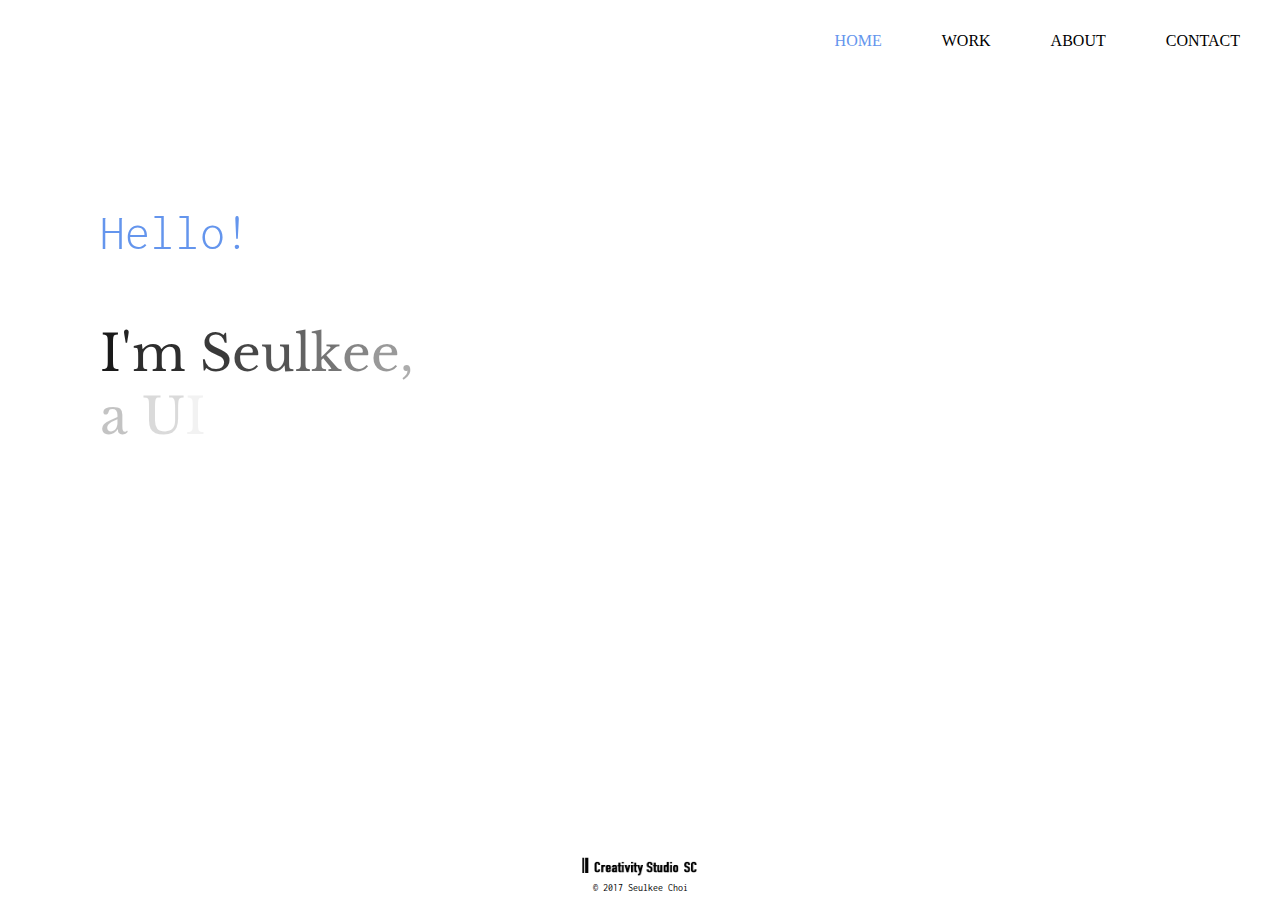
<file: co-op/index.html>
<!DOCTYPE html>
<html lang="en">
<head>
    <meta charset="UTF-8">
    <title>co-op portfolio</title>
    <link rel="stylesheet" href="css/styles.css">
    <script src="js/jquery.js" type="text/javascript"></script>
    <script src="js/vendor.min.js" type="text/javascript"></script>
    <script src="js/app.min.js" type="text/javascript"></script>
    <link rel="shortcut icon" href="img/cr_logo.png"type="image/x-icon" />
    <link href="https://fonts.googleapis.com/css?family=Open+Sans+Condensed:300|PT+Sans" rel="stylesheet">
    <link href="https://fonts.googleapis.com/css?family=Ubuntu" rel="stylesheet">
    <link href="https://fonts.googleapis.com/css?family=Anton|Bree+Serif|Inconsolata|Libre+Baskerville|Zilla+Slab+Highlight" rel="stylesheet">
</head>
<body>
    <div class="container">
    
     <nav role="navigation">
            <br><ul>
               
                <li><a class="link-1" href="contact.html">CONTACT</a></li>
                <li><a class="link-1" href="about.html">ABOUT</a></li>
                <li><a class="link-1" href="work.html">WORK</a></li>
                <li><a class="link-1 select_page" href="index.html">HOME</a></li>
                
            
            </ul>
        </nav><br><br>
      <div class="hi"><br><br>Hello!</div>
      <div class="thb-fadetype">
<div class="thb-fadetype-entry">
<br>I'm Seulkee,<br> a UI/UX designer &amp; Front end developer 
<br>I design my world,
<br>
<br>and my creativity studio.
</div>
        </div>
       <section class="container content-width-medium content-padding">
             <h2 class="text-center"></h2>
             <nav class="flex">
<!--footer start--><div class="column">
                 <a href="index.html"><img src="img/logo2.png" alt="Smiley face" height="30" width="150"></a><br>&copy; 2017 Seulkee Choi</div>
                 <div class="spacer-small">
                 </div>
             </nav>
         </section>
    
    </div><!---container div close---->
</body>
</html>
</file>
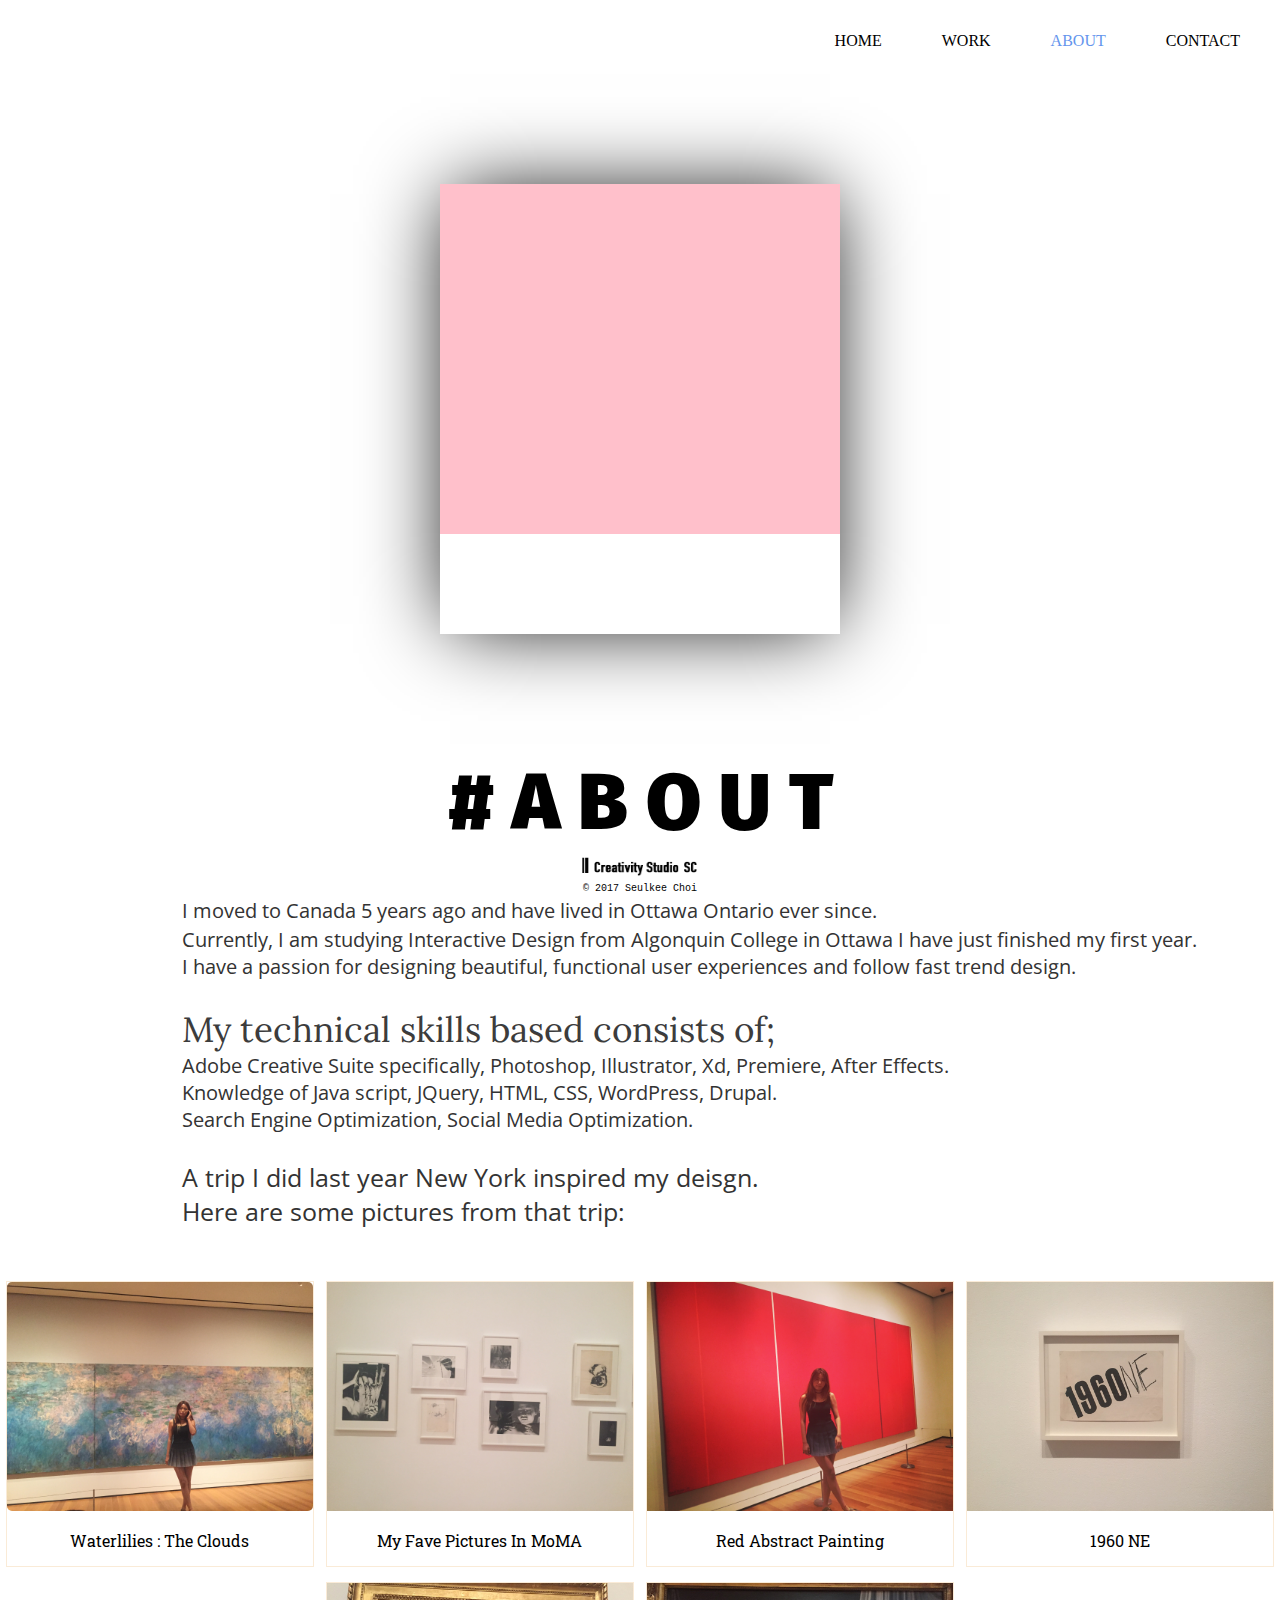
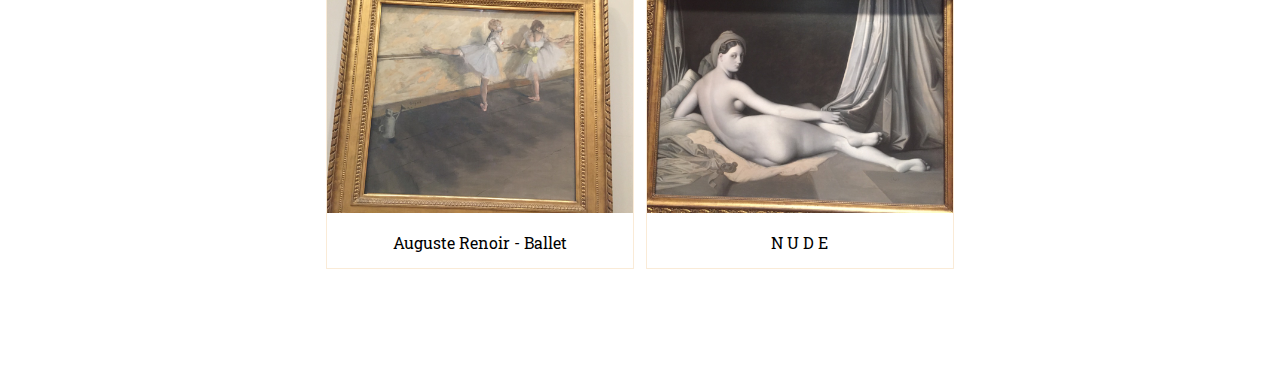
<file: co-op/about.html>
<!DOCTYPE html>
<html lang="en">
<head>
    <meta charset="UTF-8">
    <title>About</title>
    <link rel="stylesheet" href="css/styles.css">
    <link rel="shortcut icon" href="img/cr_logo.png"type="image/x-icon" />
    <link href="https://fonts.googleapis.com/css?family=Open+Sans+Condensed:300|PT+Sans" rel="stylesheet">
    <link href="https://fonts.googleapis.com/css?family=Ubuntu" rel="stylesheet">
    <link href="https://fonts.googleapis.com/css?family=Bungee+Inline|Montserrat|Roboto+Slab" rel="stylesheet">
    <link href="https://fonts.googleapis.com/css?family=Anton|Bungee+Inline|Montserrat|Roboto+Slab" rel="stylesheet">
    <link href="https://fonts.googleapis.com/css?family=Anton|Bungee+Inline|Lora|Montserrat|Roboto+Slab" rel="stylesheet">
    <link href="https://fonts.googleapis.com/css?family=Lora" rel="stylesheet">
    <link href="https://fonts.googleapis.com/css?family=Slabo+27px" rel="stylesheet">
     <link href="https://fonts.googleapis.com/css?family=Oxygen" rel="stylesheet">
     <link href="https://fonts.googleapis.com/css?family=Fira+Sans" rel="stylesheet">


</head>
<body>
      <div class="container">
       <section class="clearfix">
    
        <nav role="navigation">
            <br>
              <ul class="navi">
            
                <li><a href="contact.html">CONTACT</a></li>
                <li><a href="about.html" class="select_page">ABOUT</a></li>
                <li><a href="work.html">WORK</a></li>
                <li><a href="index.html">HOME</a></li>
            
            </ul>
        </nav>
        <div class="background">
       
    </div>
    <div class="card">
        <div class="footer">
        <div class="connections"><a href="http://www.facebook.com/jellybeans1118" target="_blank">
           <div class="connection facebook"><div class="icon"></div></div></a>
            <a href="http://www.twitter.com" target="_blank"><div class="connection twitter"><div class="icon"></div></div></a>
            <a href="http://www.instagram.com/jellybeans1118" target="_blank"><div class="connection instagram"><div class=icon></div></div></a>
        </div>

        <svg id="curve">
            <path id="p" d="M0,200 Q80,100 400,200 V150 H0 V50" />
            <!-- delay -->
            <animate xlink:href="#p" attributeType="XML" attributeName="d" to="M0,200 Q80,100 400,200 V150 H0 V50" fill="freeze" begin="0s; bounce6.end" dur="0.15s" id="bounce0" />
            <!-- slide up-->
            <animate xlink:href="#p" attributeType="XML" attributeName="d" to="M0,50 Q80,100 400,50 V150 H0 V50" fill="freeze" begin="bounce0.end" dur="0.1s" id="bounce1" />
            <!-- slide up and curve in -->
            <animate xlink:href="#p" attributeType="XML" attributeName="d" to="M0,50 Q80,0 400,50 V150 H0 V50" fill="freeze" begin="bounce1.end" dur="0.15s" id="bounce2" />
            <!-- slide down and curve in -->
            <animate xlink:href="#p" attributeType="XML" attributeName="d" to="M0,50 Q80,80 400,50 V150 H0 V50" fill="freeze" begin="bounce2.end" dur="0.15s" id="bounce3" />
            <!-- slide down and curve out -->
            <animate xlink:href="#p" attributeType="XML" attributeName="d" to="M0,50 Q80,45 400,50 V150 H0 V50" fill="freeze" begin="bounce3.end" dur="0.1s" id="bounce4" />
            <!-- curve in -->
            <animate xlink:href="#p" attributeType="XML" attributeName="d" to="M0,50 Q80,50 400,50 V150 H0 V50" fill="freeze" begin="bounce4.end" dur="0.05s" id="bounce5" />
            <!-- delay -->
            <animate xlink:href="#p" attributeType="XML" attributeName="d" to="M0,50 Q80,50 400,50 V150 H0 V50" fill="freeze" begin="bounce5.end" dur="2.3s" id="bounce6" />
        </svg>
        <div class="info">
            <div class="name">Seulkee Choi &#95;IMD Student</div>
            <div class="bio">Change is hard at first, messy in the middle and gorgeous at the end. Web &amp; UI/UX Design is my passion.</div>
            
        </div>
        </div>
    <div class="card-blur"></div>
    </div> <!--card end -->
        <table class="houropen">
                  <thead>
                    <tr>
                        <th colspan="2">
                           <br>
                            <div class="center2"># A B O U T </div>
                        <br>
                        </th>
                    </tr>
                </thead>
                <tr>
                     <td>
                        <div class="center">I was born in South Korea and spent the majority of my childhood in Seoul, which is capital of Korea.<br> I moved to Canada  5 years ago and have lived in Ottawa Ontario ever since.</div>
                    </td>
                    
                </tr>
                <tr>
                    <td>
                        <div class="center">Currently, I am studying Interactive Design from Algonquin College in Ottawa I have just finished my first year.<br> I have a passion for designing beautiful, functional user experiences and follow fast trend design.<br><br>
                           
                            <div class="writebig">My technical skills based consists of;<br></div>
                            
<div class="noname">Adobe Creative Suite specifically, Photoshop, Illustrator, Xd, Premiere, After Effects.<br>
Knowledge of Java script, JQuery, HTML, CSS, WordPress, Drupal.<br>
                            Search Engine Optimization, Social Media Optimization.<br><br></div></div>
                            <div class="writebig1">A trip I did last year New York inspired my deisgn. <br>Here are some pictures from that trip:</div>
                        <br>
                        <br>
                    </td>
                </tr>
            </table>
        </section>
        <div class="responsive">
  <div class="gallery"><a href="https://www.instagram.com/jellybeans1118"target="_blank">
      <img id="myImg" src="img/IMG_6253.jpg" alt="Lotus" width="300" height="200"></a>
    <div class="desc">Waterlilies : The Clouds </div>
  </div>
</div>


<div class="responsive">
  <div class="gallery"><a href="https://www.instagram.com/jellybeans1118"target="_blank">
      <img id="myImg2" src="img/IMG_6272.jpg" alt="drew" width="600" height="400"></a>
    <div class="desc">My Fave Pictures In MoMA</div>
  </div>
</div>

<div class="responsive">
  <div class="gallery"><a href="https://www.instagram.com/jellybeans1118"target="_blank">
      <img src="img/IMG_6365.jpg" alt="Red Paint" width="600" height="400"></a>
    <div class="desc">Red Abstract Painting</div>
  </div>
</div>

<div class="responsive">
  <div class="gallery"><a href="https://www.instagram.com/jellybeans1118"target="_blank">
      <img src="img/1960.jpg" alt="Neue Gallery" width="600" height="400"></a>
    <div class="desc">1960 NE</div>
  </div>
</div>

<div class="responsive" style="height:400px;"></div>
<!--responsive end-->

<div class="responsive2">
  <div class="gallery"><a href="https://www.instagram.com/jellybeans1118"target="_blank">
      <img src="img/balet.jpg" alt="Neue Gallery" width="600" height="400"></a>
    <div class="desc">Auguste Renoir - Ballet</div>
  </div>
</div>

<div class="responsive2">
  <div class="gallery"><a href="https://www.instagram.com/jellybeans1118"target="_blank">
      <img src="img/nude.jpg" alt="Neue Gallery" width="600" height="400"></a>
    <div class="desc">N U D E</div>
  </div>
</div>
 <section class="container content-width-medium content-padding">
             <h2 class="text-center"></h2>
             <nav class="flex">
             
        <!--footer start-->     
<div class="column">
                 <a href="index.html"><img src="img/logo2.png" alt="Smiley face" height="30" width="150"></a><br>&copy; 2017 Seulkee Choi</div>
                 <div class="spacer-small"></div>
             </nav>
         </section>
   </div><!---container div close----> 
</body>
</html>
</file>
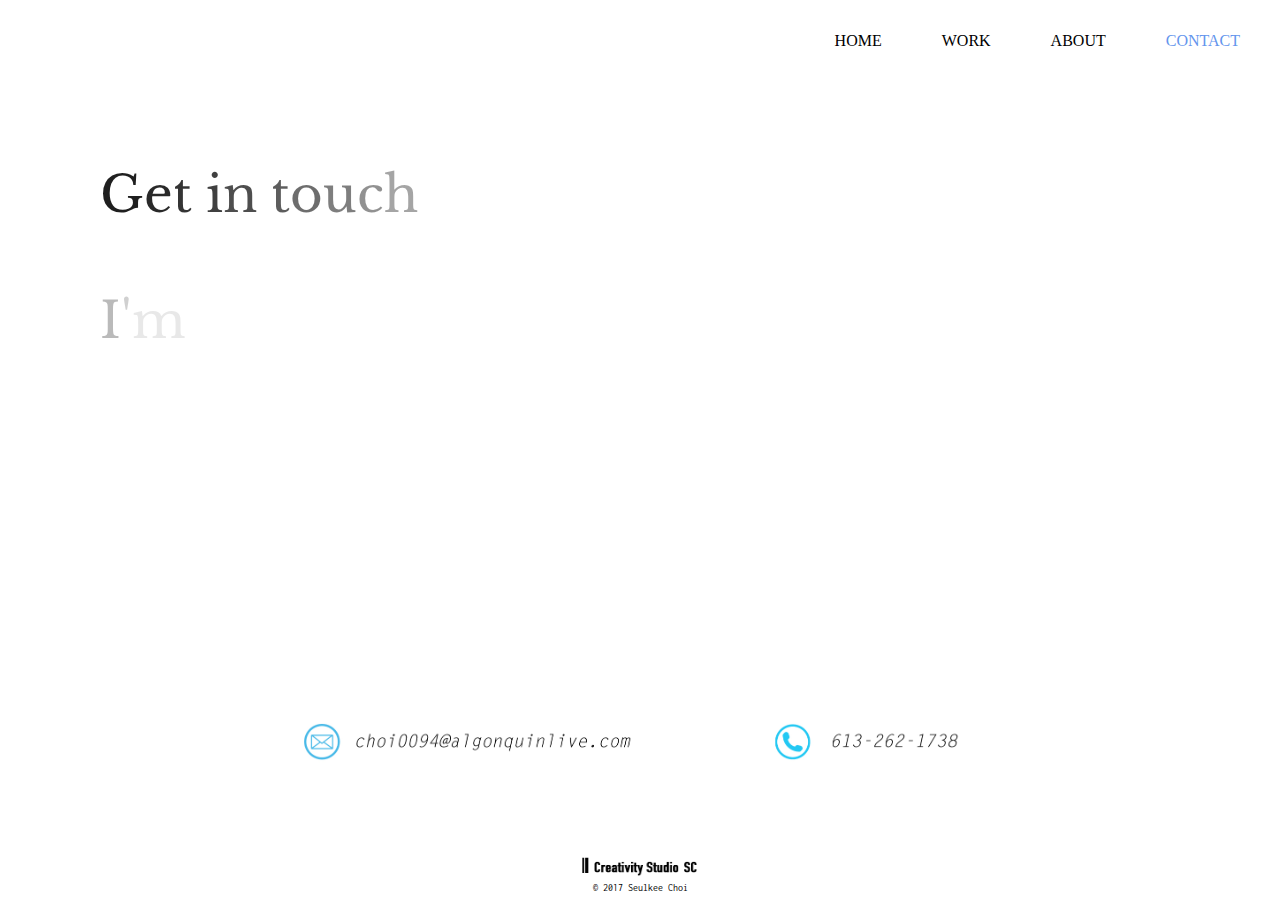
<file: co-op/contact.html>
<!DOCTYPE html>
<html lang="en">
<head>
    <meta charset="UTF-8">
    <title>Contact Me</title>
    <link rel="stylesheet" href="css/styles.css">
    <script src="js/jquery.js" type="text/javascript"></script>
    <script src="js/vendor.min.js" type="text/javascript"></script>
    <script src="js/app.min.js" type="text/javascript"></script>
    <link rel="shortcut icon" href="img/cr_logo.png"type="image/x-icon" />
    <link href="https://fonts.googleapis.com/css?family=Open+Sans+Condensed:300|PT+Sans" rel="stylesheet">
    <link href="https://fonts.googleapis.com/css?family=Ubuntu" rel="stylesheet">
    <link href="https://fonts.googleapis.com/css?family=Anton|Bree+Serif|Inconsolata|Libre+Baskerville|Zilla+Slab+Highlight" rel="stylesheet">
</head>
<body>
    <div class="container">
    
     <nav role="navigation">
            <br><ul>
               
                <li><a class="link-1 select_page" href="contact.html" >CONTACT</a></li>
                <li><a class="link-1" href="about.html">ABOUT</a></li>
                <li><a class="link-1" href="work.html">WORK</a></li>
                 <li><a href="index.html">HOME</a></li>
            
            </ul>
        </nav><br><br>
      <div class="thb-fadetype">
<div class="thb-fadetype-entry">
<br>Get in touch 
<br>
<br>I'm always looking forward to new oppertunies, <br>so if you want to hire me  
</div>
        </div>
        <div class="col">
            <a href="mailto:choi0094@algonquinlive.com" data-external class="text-small text-primary"><img src="img/contact.jpg" alt="contact" height="120" width="700"></a></div>
            
        <!--footer start-->
       <section class="container content-width-medium content-padding">
             <h2 class="text-center"></h2>
             <nav class="flex">
                 <div class="column">
                 <a href="index.html"><img src="img/logo2.png" alt="Smiley face" height="30" width="150"></a><br>&copy; 2017 Seulkee Choi</div>
                 <div class="spacer-small">
                 </div>
             </nav>
         </section>
      
    </div><!---container div close---->
</body>
</html>
</file>
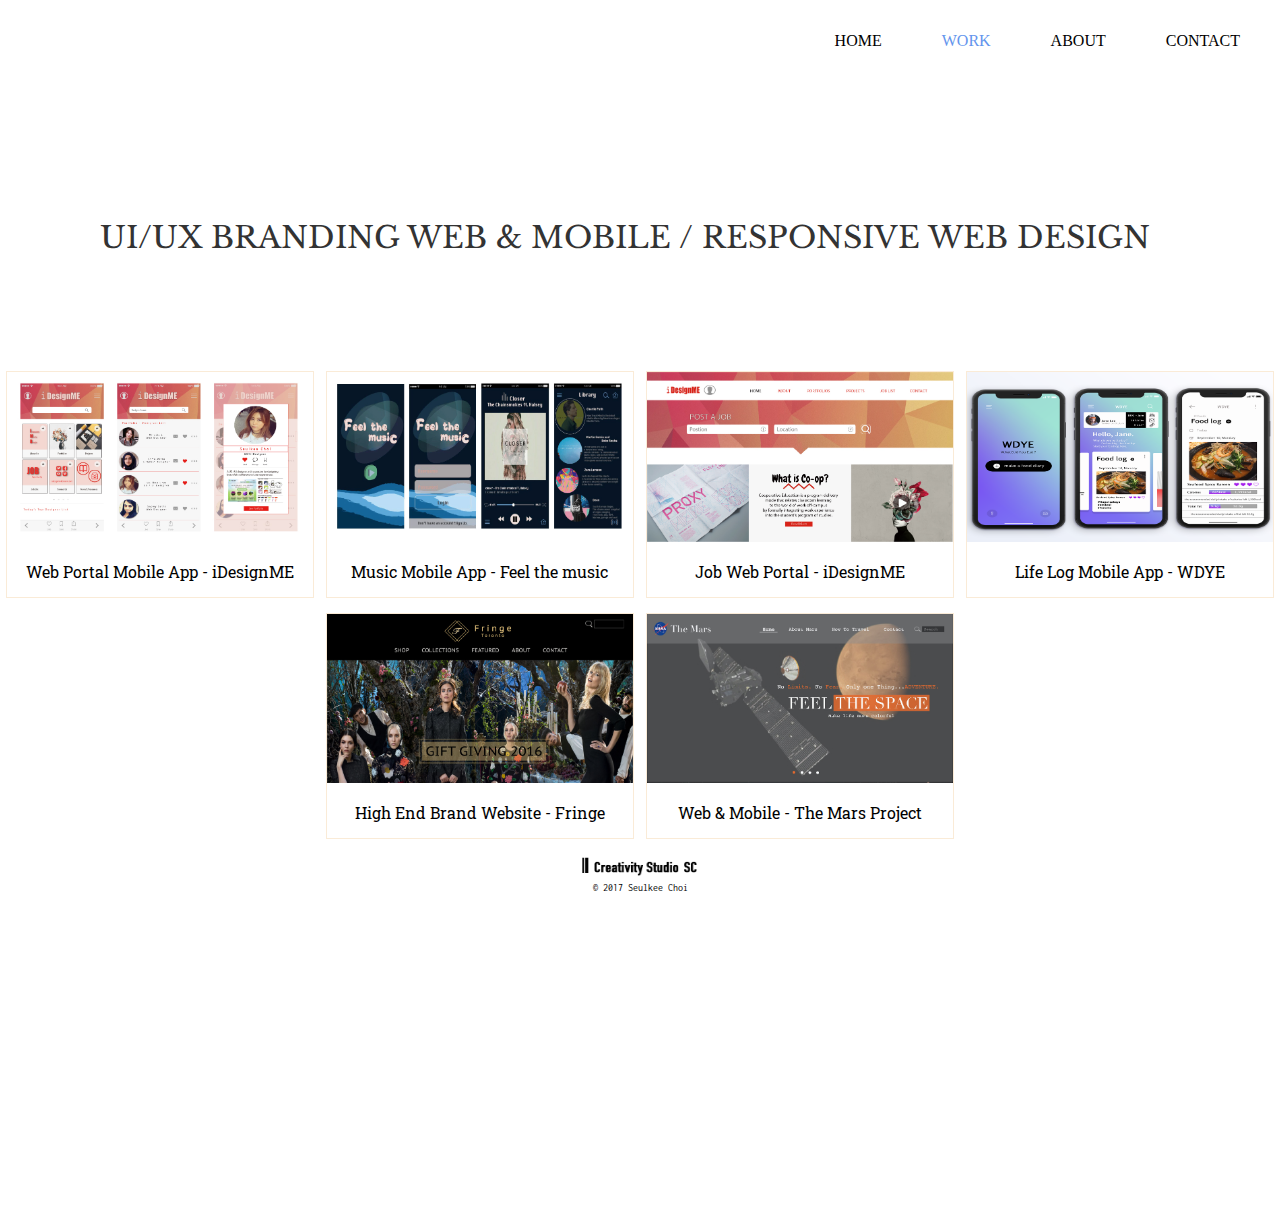
<file: co-op/work.html>
<!DOCTYPE html>
<html lang="en">
<head>
    <meta charset="UTF-8">
    <title>Work</title>
    <link rel="stylesheet" href="css/styles.css">
    <script src="js/script.js" defer></script>
    <script src="js/jquery-3.2.1.min.js"></script>
    <link rel="shortcut icon" href="img/cr_logo.png"type="image/x-icon" />
    <link href="https://fonts.googleapis.com/css?family=Open+Sans+Condensed:300|PT+Sans" rel="stylesheet">
    <link href="https://fonts.googleapis.com/css?family=Bungee+Inline|Montserrat|Roboto+Slab" rel="stylesheet">
    <link href="https://fonts.googleapis.com/css?family=Anton|Bree+Serif|Inconsolata|Libre+Baskerville|Open+Sans|Open+Sans+Condensed:300|Zilla+Slab+Highlight" rel="stylesheet">
    
</head>
<body>
     <div class="container">
       <section class="clearfix">
    
        <nav role="navigation">
            <br>
              <ul class="navi">
            
                <li><a href="contact.html">CONTACT</a></li>
                <li><a href="about.html">ABOUT</a></li>
                <li><a href="work.html" class="select_page">WORK</a></li>
                <li><a href="index.html">HOME</a></li>
            
            </ul>
        </nav><br>
         <div class="ux">
             <br>UI/UX BRANDING WEB &amp; MOBILE / RESPONSIVE WEB DESIGN 
         </div>
                 <div class="responsive">
  <div class="gallery"><a href="https://xd.adobe.com/view/e74b0110-9fef-405c-82a3-04e25011216a/"target="_blank">
      <img id="myImg" src="img/ssibal2.jpg" alt="Lotus" width="600" height="400"></a>
    <div class="desc">Web Portal Mobile App - iDesignME </div>
  </div>
</div>

<div class="responsive">
  <div class="gallery"><a href="https://www.behance.net/gallery/56516895/Music-Streaming-Mobile-App"target="_blank">
      <img id="myImg2" src="img/music.jpg" alt="drew" width="600" height="400"></a>
    <div class="desc">Music Mobile App - Feel the music</div>
  </div>
</div>

<div class="responsive">
  <div class="gallery"><a href="https://www.behance.net/gallery/56518401/Job-web-portal-Wireframe-Final-Ver?"target="_blank">
      <img src="img/web.jpg" alt="idesignme" width="600" height="400"></a>
    <div class="desc">Job Web Portal - iDesignME </div>
  </div>
</div>

<div class="responsive">
  <div class="gallery"><a href="https://www.behance.net/gallery/56517965/Landscape-Web"target="_blank">
      <img src="img/shopifylifelog2.png" alt="Shopify Lifelog" width="600" height="400"></a>
    <div class="desc">Life Log Mobile App - WDYE</div>
  </div>
</div>

<div class="responsive" style="height:400px;"></div>


<div class="responsive2">
  <div class="gallery"><a href="https://www.behance.net/gallery/56517827/High-end-brand-official-Web-site"target="_blank">
      <img src="img/frin.jpg" alt="Fringe" width="600" height="400"></a>
    <div class="desc">High End Brand Website - Fringe</div>
  </div>
</div>

<div class="responsive2">
  <div class="gallery"><a href="https://www.behance.net/gallery/56517491/The-Mars-Project-Web-Moblie"target="_blank">
      <img src="img/space.jpg" alt="" width="600" height="400"></a>
    <div class="desc">Web &amp; Mobile - The Mars Project</div>
  </div>
</div><!--responsive end-->
         </section><br><br>
         <br><br><section class="container content-width-medium content-padding">
             <h2 class="text-center"></h2>
             <nav class="flex">
            
              <!--footer start--> 
       <div class="column">
                 <a href="index.html"><img src="img/logo2.png" alt="Smiley face" height="30" width="150"></a><br>&copy; 2017 Seulkee Choi</div>
                 <div class="spacer-small"></div>
             </nav>
         </section>
         
            
    </div><!---container div close---->
</body>
</html>
</file>
<file: co-op/css/styles.css>
html, body, div, span, applet, object, iframe,
h1, h2, h3, h4, h5, h6, p, blockquote, pre,
a, abbr, acronym, address, big, cite, code,
del, dfn, em, img, ins, kbd, q, s, samp,
small, strike, strong, sub, sup, tt, var,
b, u, i, center,
dl, dt, dd, ol, ul, li,
fieldset, form, label, legend,
table, caption, tbody, tfoot, thead, tr, th, td,
article, aside, canvas, details, embed, 
figure, figcaption, footer, header, hgroup, 
menu, nav, output, ruby, section, summary,
time, mark, audio, video {
        margin: 0;
        padding: 0;
        border: 0;
        font-size: 100%;
        vertical-align: baseline;
    
    }
    /* HTML5 display-role reset for older browsers */
    
    article,
    aside,
    details,
    figcaption,
    figure,
    hgroup,
    menu,
    nav,
    section {
        display: block;
    }
    
    body {
        margin: 0px;
        width: 100%;
        background-color: white;
    }
    .container {
        width: 100%;
        border: none;
    }
    
/*----------------------main title-------------------------------------*/

.hi {
    font-family: 'Inconsolata', monospace;
    font-size: 50px;
    padding-left: 100px;
    font-weight: 300;
    color: cornflowerblue;
}

.thb-fadetype-entry {
    font-family: 'Libre Baskerville', serif;
    font-size: 50px;
    padding-left: 100px;
    margin-bottom: 200px;
}

/*************************************navi******************************/
 ul {
    list-style-type: none;
    margin: 0;
    padding: 0;
    overflow: hidden;
    background-color: none;
    
}

li {
    float: right;

}

li a {
    display: block;
    color: black;
    text-align: center;
    padding: 14px 20px;
    text-decoration: none;
    margin-right: 20px;

    

    
}

li a:hover {
    color: cornflowerblue;
}

    /**************************  clearfix ****************************/
    
    .clearfix:after {
        visibility: hidden;
        display: block;
        font-size: 0;
        content: " ";
        clear: both;
        height: 0;
    }
    
    .clearfix {
        display: inline-block;
    }
    /* start commented backslash hack \*/
    
    * html .clearfix {
        height: 1%;
    }
    
    .clearfix {
        display: block;
    }
    /* close commented backslash hack */

 /*------------------------about css-------------------------------*/
/*-----------------profile card css start----------------*/
html, body{
    height: 100%;
    width: 100%;
}   

.card{
    position: relative;
    height: 450px;
    width: 400px;
    top: 0;
    right: 0;
    left: 0;
    bottom: 0;
    margin: auto;
    background-image: url(../img/UNADJUSTEDNONRAW_thumb_9e.jpg);
    background-size: cover;
    background-position: center;
    background-repeat: no-repeat;
    box-shadow: 0 0 80px -10px black;
    overflow: hidden;
    margin-top: 120px;
   
}

.card-blur {
    position: absolute;
    height: 100%;
    width: 100%;
    background-color: pink;
    animation: ease-in 3s brightness infinite;
    
}

@keyframes brightness {
    0% {
        opacity: 0;
    }
    10% {
        opacity: 0.6;
    }
    100% {
        opacity: 0.6;
    }
}

.footer {
    z-index: 1;
    position: absolute;
    height: 90px;
    width: 100%;
    bottom: 0;
}


svg#curve {
    position: absolute;
    fill: white;
    left: 0;
    bottom: 0;
    width: 400px;
    height: 150px;
    
}

.connections {
    height: 80px;
    width: 400px;
    position: absolute;
    left: 0;
    right: 0;
    bottom: 100px;
    margin: auto;
}
.connection {
    height: 40px;
    width: 40px;
    border-radius: 100%;
    background-color: white;
    display: inline-block;
    padding: 5px;
    margin-right: 25px;
    transform: translateY(200px);
    
    animation: cubic-bezier(.46, 1.48, .18, .81) slideup 3s infinite;
}

@keyframes slideup {
    0% {
        transform: translateY(250px);
    }
    2% {
        transform: translateY(250px);
    }
    30% {
        transform: translateY(0px);
    }
    96% {
        transform: translateY(0px);
    }
    100% {
        transform: translateY(200px);
    }
}

.connection.facebook {
    margin-left: 20px;
    padding: 5px;
}

.connection.twitter {
    animation-delay: 0.02s;
}

.connection.behance {
    animation-delay: 0.04s;
}
.connection.facebook .icon {
    height: 18px;
    width: 18px;
    margin-top: 4px;
    margin-left: 4px;
    background-image: url(../img/facebook.png);
    background-position: center;
    background-size: cover;
}
.connection.twitter .icon {
    height: 100%;
    width: 100%;
    background-image: url(../img/2.png);
    background-position: center;
    background-size: cover;
}
.connection.instagram .icon{
    height: 100%;
    width: 100%;
    background-image: url(../img/69366.png);
    background-position: center;
    background-size: cover;
}
.info{
    font-family: 'Slabo 27px', serif;
    padding-left: 20px;
    animation: cubic-bezier(.31,1.21,.64,1.02) slideup 3s infinite;
}

.name {
    font-weight: bolder;
    font-size: 25px;
}

.bio{
    margin-top: 5px;
}
/*-----------------profile card css the end----------------*/
    
    .houropen {
        width: 100%;
        margin: auto;
        margin-top: 100px;
    }
    .center2{
    font-size: 80px;
    font-family: 'Fira Sans', sans-serif;
    font-weight: 900;
    
    }
    
    .writebig{ 
        font-size: 35px;
        font-family: 'Lora', serif; 
        color: #3c3c3c;
        font-weight: 300;
       
    }
    
        .writebig1{ 
        font-size: 25px;
         font-family: 'Open Sans Condensed', sans-serif; 
        color: #333;
        /*font-weight: 300;*/
        padding-left: 180px;
        }

        .noname {
        text-align:left;
        font-family: 'Open Sans Condensed', sans-serif;
        color: #333;
        font-size: 20px;
        
        }
        
    .center {
        text-align:left;
        font-family: 'Open Sans Condensed', sans-serif;
        color: #333;
        font-size: 20px;
        padding-left: 180px;
    }

/*-----------------about images here-------------------------*/

.ux{
    margin-top: 100px;
    font-family: 'Libre Baskerville', serif;
    color: #333;
    font-size: 30px;
    padding-left: 20px;
    padding-bottom: 100px;
    padding-left: 100px;
    
}
        div.gallery {
    border: 1px solid antiquewhite;
}

div.gallery:hover {
    border: 1px solid #333;
}

div.gallery img {
    width: 100%;
    height: auto;
}

div.desc {
    padding: 15px;
    text-align: center;
}

* {
    box-sizing: border-box;
}

.responsive {
    padding: 0 6px;
    float: left;
    width: 24.99999%;
    margin-top: 15px;
    font-family: 'Roboto Slab', serif;
    
}

   .responsive2 {
    padding: 0 6px;
    float:left;
    width: 24.99999%;
    margin-top: 15px;
    font-family: 'Roboto Slab', serif;
    margin-bottom: 300px;
}
    


@media only screen and (max-width: 700px){
    .responsive {
        width: 49.99999%;
        margin: 6px 0;
    }
}

@media only screen and (max-width: 500px){
    .responsive {
        width: 100%;
    }
}

.clearfix:after {
    content: "";
    display: table;
    clear: both;
}

#myImg {
    border-radius: 5px;
    cursor: pointer;
    transition: 0.3s;
}

#myImg:hover {opacity: 0.7;}

/*-----------------------------about page end---------------------*/

/*------------------work page start----------------------------*/
/*------------------- images gallery start----------------*/


.Img {
    cursor: pointer;
    transition: 0.3s;
    border:solid 1px gray;
    margin-left: 10px;
}

.Img:hover {opacity: 0.7;}

/* The Modal (background) */
.modal {
    display: none; /* Hidden by default */
    position: fixed; /* Stay in place */
    z-index: 1; /* Sit on top */
    padding-top: 100px; /* Location of the box */
    left: 0;
    top: 0;
    width: 100%; /* Full width */
    height: 100%; /* Full height */
    overflow: auto; /* Enable scroll if needed */
    background-color: rgb(0,0,0); /* Fallback color */
    background-color: rgba(0,0,0,0.9); /* Black w/ opacity */
}

.modal-content {
    margin: auto;
    display: block;
    width: 80%;
    max-width: 700px;
}

#caption {
    margin: auto;
    display: block;
    width: 80%;
    max-width: 700px;
    text-align: center;
    color: #ccc;
    padding: 10px 0;
    height: 150px;
}

.modal-content, #caption { 
    animation-name: zoom;
    animation-duration: 0.6s;
}

@keyframes zoom {
    from {transform:scale(0)} 
    to {transform:scale(1)}
}

.close {
    position: absolute;
    top: 15px;
    right: 35px;
    color: #f1f1f1;
    font-size: 40px;
    font-weight: bold;
    transition: 0.3s;
}

.close:hover,
.close:focus {
    color: #bbb;
    text-decoration: none;
    cursor: pointer;
}

@media only screen and (max-width: 700px){
    .modal-content {
        width: 100%;
    }
}
/*------------------- images gallery the end----------------*/
/*------------------------------footer-------------------------------*/

.container content-width-medium content-padding {
    
    width: 100%;
    height: 300px;
}

.column {
    width: 100%;
    background: #fff;
    text-align: center;
    position: fixed;
    bottom: 0; left: 0;
    text-align: center;
    height: 50px;
    font-family: 'Inconsolata', monospace; 
    font-size: 10px;
    
}
/*-----------------------contact page start--------------------------*/

    .col {
    margin-bottom: 500px;
    font-size: 24px;
    text-align: center;
    
    }
    
.select_page {
    color: cornflowerblue;
    }
</file>
